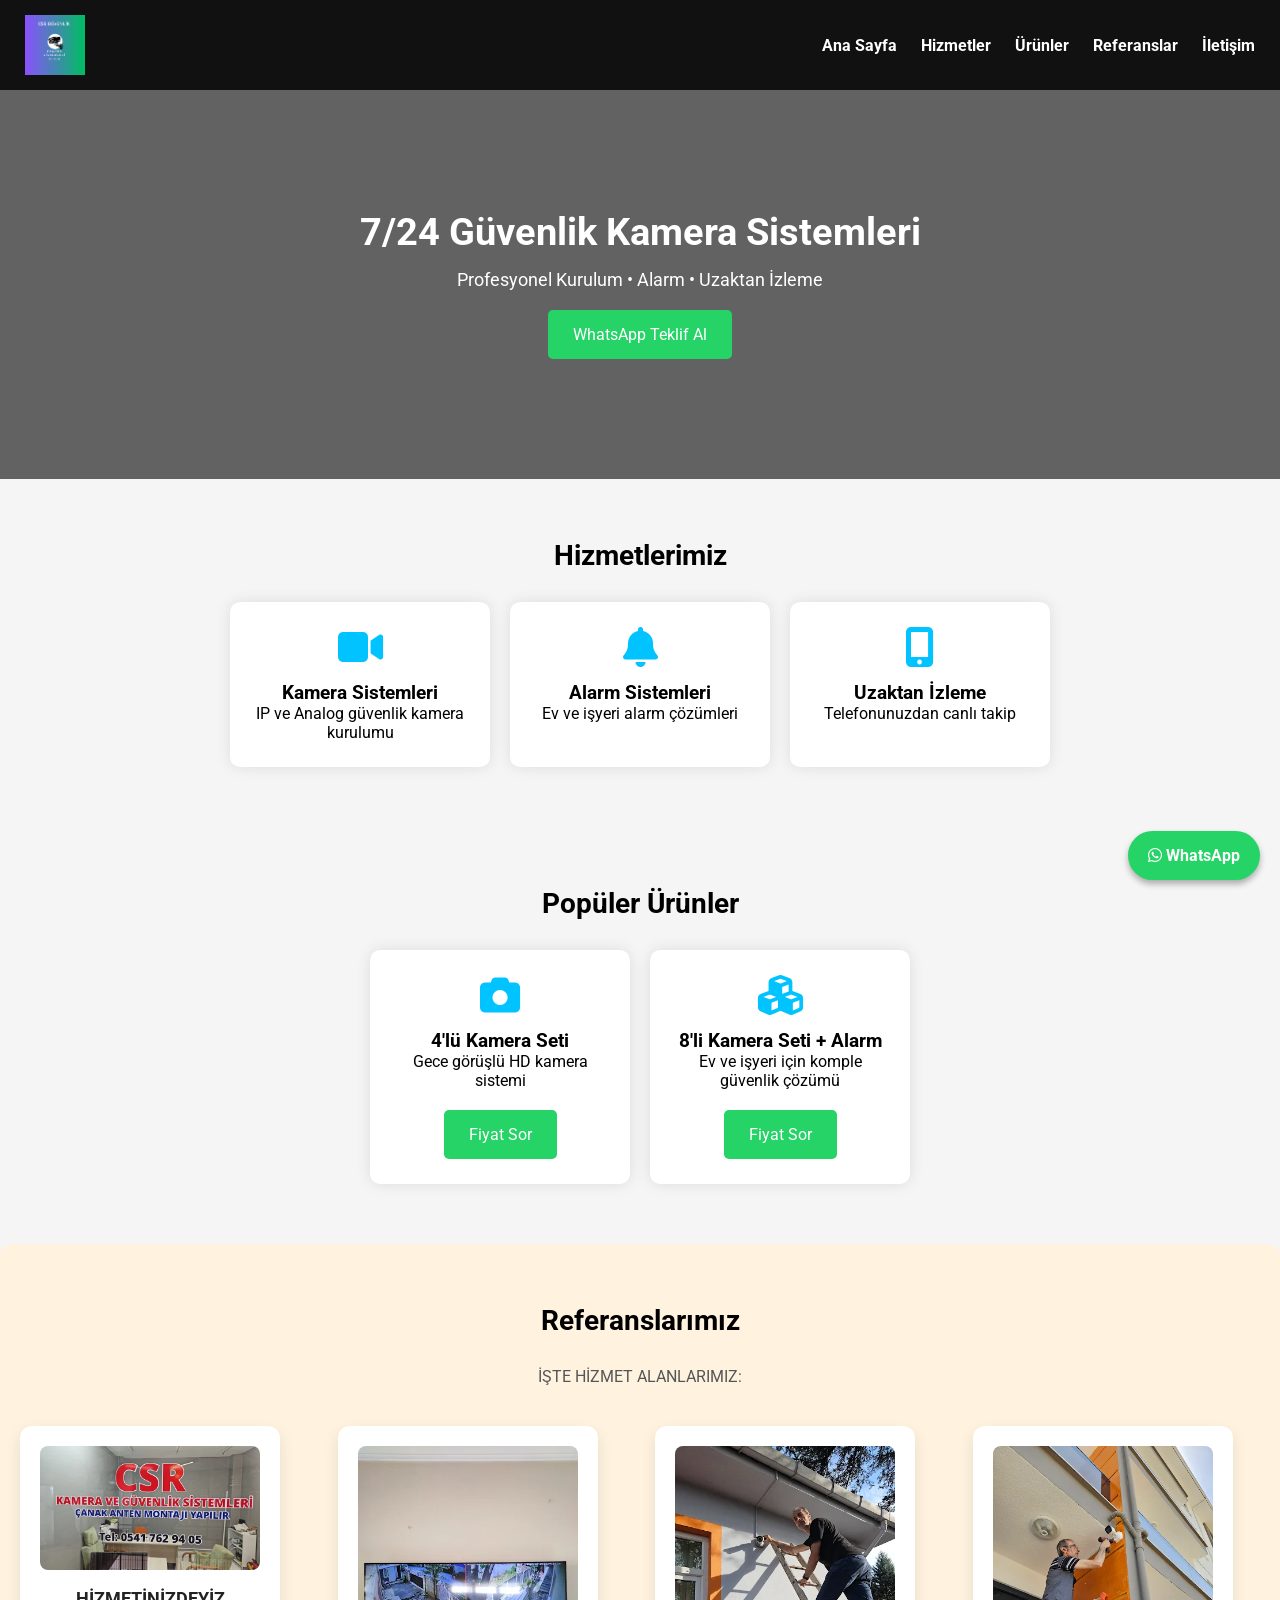
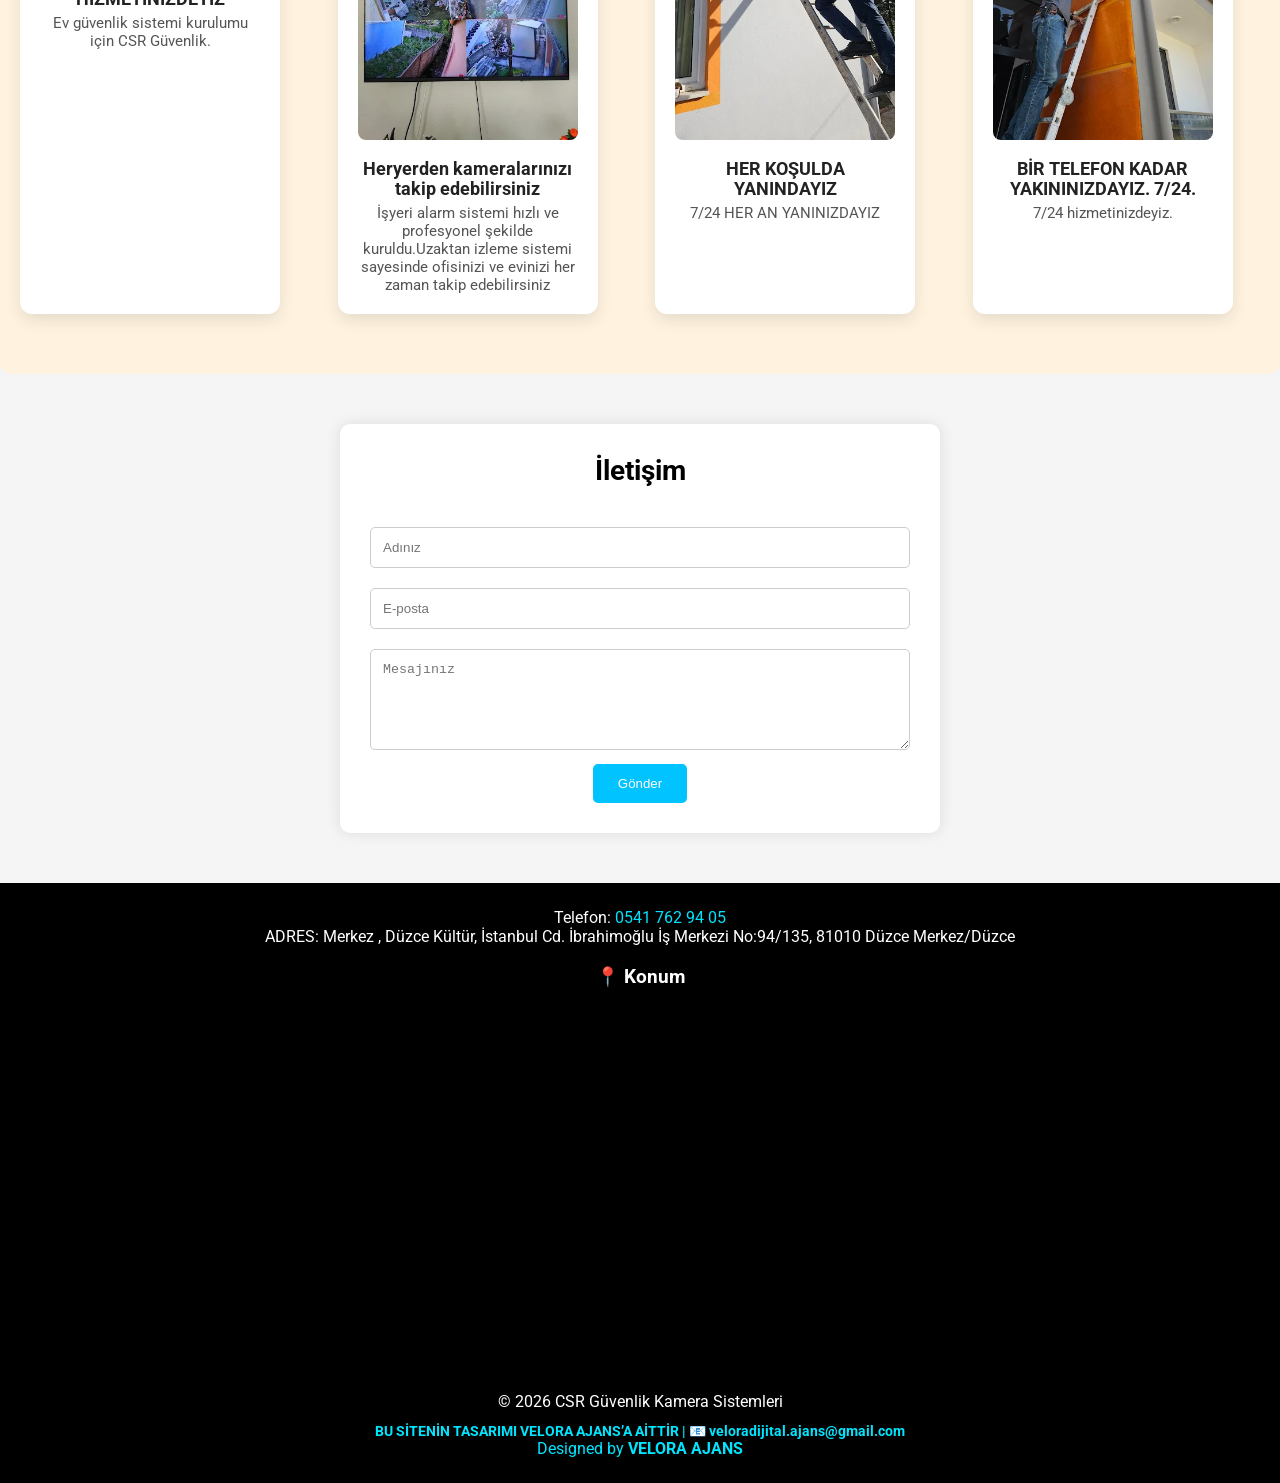
<file: index.html>
<!DOCTYPE html>
<html lang="tr">
<head>
<meta charset="UTF-8">
<meta name="viewport" content="width=device-width, initial-scale=1.0">
<title>CSR Güvenlik Kamera Sistemleri | Düzce</title>
<meta name="description" content="CSR Güvenlik Kamera Sistemleri. Kamera kurulumu, alarm sistemleri ve uzaktan izleme hizmetleri.">

<link rel="stylesheet" href="css/style.css">
<link href="https://fonts.googleapis.com/css2?family=Roboto:wght@400;700&display=swap" rel="stylesheet">
<link href="https://cdnjs.cloudflare.com/ajax/libs/font-awesome/6.4.0/css/all.min.css" rel="stylesheet">

<style>
/* Profesyonel Referanslar Bölümü CSS */
#referanslar .card {
  background:#fff;
  padding:20px;
  border-radius:12px;
  box-shadow:0 6px 15px rgba(0,0,0,0.1);
  transition: transform 0.3s;
  text-align:center;
}
#referanslar .card img {
  width:100%;
  border-radius:8px;
  margin-bottom:15px;
}
#referanslar .card h3 {
  font-size:1.1em;
  color:#222;
  margin-bottom:5px;
}
#referanslar .card p {
  font-size:0.95em;
  color:#555;
}
#referanslar .card:hover {
  transform: translateY(-10px);
  box-shadow: 0 10px 25px rgba(0,0,0,0.15);
}
#referanslar .grid {
  display:grid;
  grid-template-columns: repeat(auto-fit, minmax(250px, 1fr));
  gap:30px;
}
</style>
</head>
<body>

<header>
  <div>
    <img src="logo.png" alt="CSR Güvenlik Logo">
    <nav>
      <a href="#anasayfa">Ana Sayfa</a>
      <a href="#hizmetler">Hizmetler</a>
      <a href="#urunler">Ürünler</a>
      <a href="#referanslar">Referanslar</a>
      <a href="#iletisim">İletişim</a>
    </nav>
  </div>
</header>

<section class="hero" id="anasayfa">
  <h1>7/24 Güvenlik Kamera Sistemleri</h1>
  <p>Profesyonel Kurulum • Alarm • Uzaktan İzleme</p>
  <a href="https://wa.me/905417629405" class="btn">WhatsApp Teklif Al</a>
</section>

<section class="section" id="hizmetler">
  <h2>Hizmetlerimiz</h2>
  <div class="cards">
    <div class="card"><i class="fas fa-video"></i><h3>Kamera Sistemleri</h3><p>IP ve Analog güvenlik kamera kurulumu</p></div>
    <div class="card"><i class="fas fa-bell"></i><h3>Alarm Sistemleri</h3><p>Ev ve işyeri alarm çözümleri</p></div>
    <div class="card"><i class="fas fa-mobile-alt"></i><h3>Uzaktan İzleme</h3><p>Telefonunuzdan canlı takip</p></div>
  </div>
</section>

<section class="section" id="urunler">
  <h2>Popüler Ürünler</h2>
  <div class="cards">
    <div class="card"><i class="fas fa-camera"></i><h3>4'lü Kamera Seti</h3><p>Gece görüşlü HD kamera sistemi</p><a href="https://wa.me/905417629405" class="btn">Fiyat Sor</a></div>
    <div class="card"><i class="fas fa-cubes"></i><h3>8'li Kamera Seti + Alarm</h3><p>Ev ve işyeri için komple güvenlik çözümü</p><a href="https://wa.me/905417629405" class="btn">Fiyat Sor</a></div>
  </div>
</section>

<section class="section" id="referanslar">
  <h2>Referanslarımız</h2>
  <p style="text-align:center; color:#555; margin-bottom:40px;">İŞTE HİZMET ALANLARIMIZ:</p>
  <div class="grid">
    <div class="card">
      <img src="referans1.jpg" alt="Referans 1">
      <h3>HİZMETİNİZDEYİZ</h3>
      <p>Ev güvenlik sistemi kurulumu için CSR Güvenlik.</p>
    </div>
    <div class="card">
      <img src="referans2.jpg" alt="referans2.jpg">
      <h3>Heryerden kameralarınızı takip edebilirsiniz</h3>
      <p>İşyeri alarm sistemi hızlı ve profesyonel şekilde kuruldu.Uzaktan izleme sistemi sayesinde ofisinizi ve evinizi  her zaman takip edebilirsiniz</p>
    </div>
    <div class="card">
      <img src="referans3.jpg" alt="Referans 3">
      <h3>HER KOŞULDA YANINDAYIZ</h3>
      <p>7/24 HER AN YANINIZDAYIZ</p>
    </div>
    <div class="card">
      <img src="referans4.jpg" alt="Referans 4">
      <h3>BİR TELEFON KADAR YAKININIZDAYIZ. 7/24.</h3>
      <p>7/24 hizmetinizdeyiz.</p>
    </div>
  </div>
</section>

<section class="section" id="iletisim">
  <h2>İletişim</h2>
  <form action="mailto:veloradijital.ajans@gmail.com" method="post" enctype="text/plain">
    <input type="text" name="isim" placeholder="Adınız" required>
    <input type="email" name="email" placeholder="E-posta" required>
    <textarea name="mesaj" placeholder="Mesajınız" rows="5" required></textarea>
    <button type="submit">Gönder</button>
  </form>
</section>

<footer>
  <p>Telefon: <a href="tel:+905417629405">0541 762 94 05</a></p>
  <p>ADRES: Merkez , Düzce Kültür, İstanbul Cd. İbrahimoğlu İş Merkezi No:94/135, 81010 Düzce Merkez/Düzce</p>

  <div style="text-align:center; margin-top:20px;">
    <h3>📍 Konum</h3>
    <iframe
      src="https://www.google.com/maps/embed?pb=!1m18!1m12!1m3!1d3018.510060066988!2d31.160034075174014!3d40.83872402984925!2m3!1f0!2f0!3f0!3m2!1i1024!2i768!4f13.1!3m3!1m2!1s0x409d7504794c73cb%3A0xc6bca0c71ecde146!2sCsr%20Kamera%20ve%20G%C3%BCvenlik%20Sistemleri!5e0!3m2!1str!2str!4v1775719036234!5m2!1str!2str"
      width="80%"
      height="400"
      style="border:0;"
      allowfullscreen=""
      loading="lazy"
      referrerpolicy="no-referrer-when-downgrade">
    </iframe>
  </div>

  <p>© 2026 CSR Güvenlik Kamera Sistemleri</p>
  <p style="margin-top:12px; font-size:14px; font-weight:bold; color:#00e5ff;">
    BU SİTENİN TASARIMI VELORA AJANS’A AİTTİR | 
    <a href="mailto:veloradijital.ajans@gmail.com" style="color:#00e5ff; text-decoration:none;">📧 veloradijital.ajans@gmail.com</a>
  </p>

  <div class="velora-sign">
    <a href="https://muazzez81.github.io/Velora-aJans/" target="_blank">
      Designed by <strong>VELORA AJANS</strong>
    </a>
  </div>
</footer>

<a href="https://wa.me/905417629405" class="whatsapp"><i class="fab fa-whatsapp"></i> WhatsApp</a>

</body>
</html>
</file>
<file: css/style.css>
/* GENEL */
*{margin:0;padding:0;box-sizing:border-box;}
body{font-family:'Roboto',sans-serif; background:#f5f5f5; scroll-behavior:smooth;}
a{text-decoration:none;}

/* HEADER */
header div{display:flex;justify-content:space-between;align-items:center;padding:15px 25px;background:#111;position:sticky;top:0;z-index:1000;}
header img{height:60px;}
nav a{color:white;margin-left:20px;font-weight:bold;transition:.3s;}
nav a:hover{color:#00c3ff;}

/* HERO */
.hero{background:linear-gradient(rgba(0,0,0,0.6), rgba(0,0,0,0.6)), url('https://images.unsplash.com/photo-1558002038-1055907df827') no-repeat center center;background-size:cover;color:white;padding:120px 20px;text-align:center;}
.hero h1{margin-bottom:15px;font-size:38px;animation:fadeInDown 1s ease;}
.hero p{font-size:18px; animation:fadeInUp 1s ease;}
.btn{background:#25D366;padding:15px 25px;color:white;border-radius:5px;display:inline-block;margin-top:20px;transition:.3s;}
.btn:hover{background:#1ebe57;}

/* SECTIONS */
.section{padding:60px 20px;text-align:center;}
.section h2{margin-bottom:30px;font-size:28px;}
.cards{display:flex;flex-wrap:wrap;justify-content:center;gap:20px;margin-top:30px;}
.card{background:white;padding:25px;width:260px;border-radius:10px;box-shadow:0 0 15px rgba(0,0,0,0.1);transition:.3s;position:relative;overflow:hidden;}
.card:hover{transform:translateY(-5px);box-shadow:0 8px 20px rgba(0,0,0,0.2);}
.card i{font-size:40px;margin-bottom:15px;color:#00c3ff;}

.dark{background:#111;color:white;}

/* İLETİŞİM */
#iletisim{max-width:600px;margin:50px auto;padding:30px;background:#fff;border-radius:10px;box-shadow:0 0 15px rgba(0,0,0,0.1);}
#iletisim input,#iletisim textarea{width:100%;padding:12px;margin:10px 0;border-radius:5px;border:1px solid #ccc;}
#iletisim button{padding:12px 25px;background:#00c3ff;color:#fff;border:none;border-radius:5px;cursor:pointer;transition:.3s;}
#iletisim button:hover{background:#009acc;}

/* FOOTER */
footer{background:#000;color:white;text-align:center;padding:25px;margin-top:30px;}
footer a{color:#00e5ff; transition:.3s;}
footer a:hover{color:#00ffcc; transform:scale(1.05);}

/* Footer İmza */
.footer-sign a{font-weight:bold; transition:.3s;}
.footer-sign a:hover{color:#00ffcc; transform:scale(1.05);}

/* WHATSAPP */
.whatsapp{position:fixed;bottom:20px;right:20px;background:#25D366;color:white;padding:15px 20px;border-radius:50px;font-weight:bold;box-shadow:0 4px 6px rgba(0,0,0,0.3);transition:.3s;z-index:999;}
.whatsapp:hover{background:#1ebe57;}

/* ANİMASYONLAR */
@keyframes fadeInDown{0%{opacity:0;transform:translateY(-30px);}100%{opacity:1;transform:translateY(0);}}
@keyframes fadeInUp{0%{opacity:0;transform:translateY(30px);}100%{opacity:1;transform:translateY(0);}}

/* MOBİL */
@media screen and (max-width:768px){
  header div{flex-direction:column;align-items:flex-start;}
  nav{margin-top:10px;}
  nav a{margin:5px 10px 0 0;}
  .cards{flex-direction:column;align-items:center;}
}
<style>
/* Hizmetler bölümü arka planı */
#hizmetler {
  background-color: #e0f7fa; /* Açık mavi */
  padding: 60px 20px;
  border-radius: 12px;
}

/* Referanslar bölümü arka planı */
#referanslar {
  background-color: #fff3e0; /* Açık turuncu / krem */
  padding: 60px 20px;
  border-radius: 12px;
}

/* Referans kartları */
#referanslar .card {
  background: #ffffff; /* Kartlar beyaz */
  padding: 20px;
  border-radius: 12px;
  box-shadow: 0 6px 15px rgba(0,0,0,0.1);
  transition: transform 0.3s;
  text-align: center;
}
</style>
</file>
